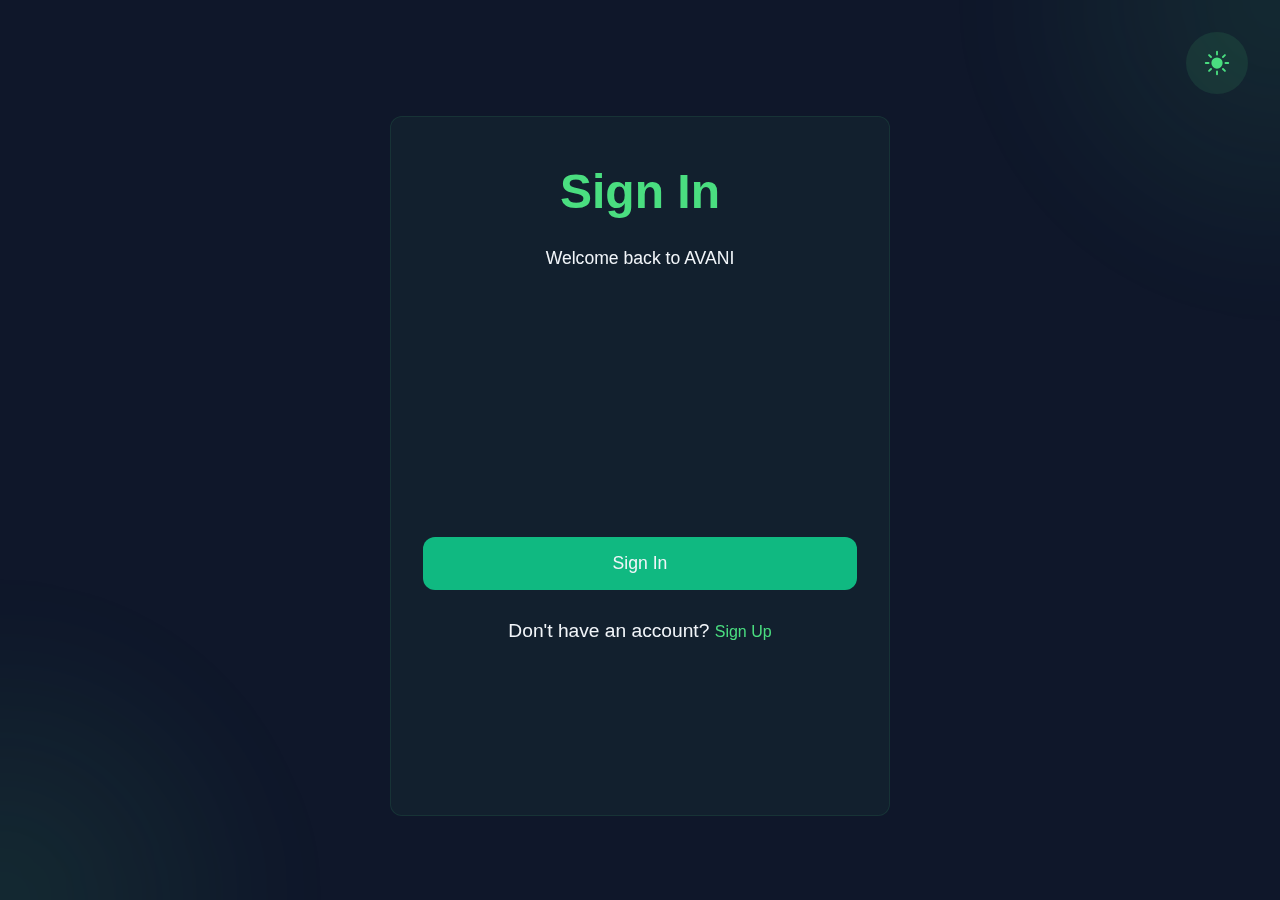
<file: Signin.html>
<!DOCTYPE html>
<html lang="en">
<head>
    <meta charset="UTF-8">
    <meta name="viewport" content="width=device-width, initial-scale=1.0">
    <title>AVANI - Sign In</title>
    <link rel="icon" type="image/png" href="Assets/Frame 35 (2).png">
    <link rel="stylesheet" href="signin.css">
    <link rel="stylesheet" href="style.css">
    <script src="signin.js"></script>
    <!-- <script src="script.js"></script> -->
</head>
<body>
    <div class="gradient-blob blob-1"></div>
    <div class="gradient-blob blob-2"></div>
    <div class="main-content">
        <button class="theme-toggle" aria-label="Toggle theme">
            <svg class="theme-icon" viewBox="0 0 24 24">
                <path
                    d="M12 2.25a.75.75 0 01.75.75v2.25a.75.75 0 01-1.5 0V3a.75.75 0 01.75-.75zM7.5 12a4.5 4.5 0 119 0 4.5 4.5 0 01-9 0zM18.894 6.166a.75.75 0 00-1.06-1.06l-1.591 1.59a.75.75 0 101.06 1.061l1.591-1.59zM21.75 12a.75.75 0 01-.75.75h-2.25a.75.75 0 010-1.5H21a.75.75 0 01.75.75zM17.834 18.894a.75.75 0 001.06-1.06l-1.59-1.591a.75.75 0 10-1.061 1.06l1.59 1.591zM12 18a.75.75 0 01.75.75V21a.75.75 0 01-1.5 0v-2.25A.75.75 0 0112 18zM7.758 17.303a.75.75 0 00-1.061-1.06l-1.591 1.59a.75.75 0 001.06 1.061l1.591-1.59zM6 12a.75.75 0 01-.75.75H3a.75.75 0 010-1.5h2.25A.75.75 0 016 12zM6.697 7.757a.75.75 0 001.06-1.06l-1.59-1.591a.75.75 0 00-1.061 1.06l1.59 1.591z" />
            </svg>
        </button>
        
        <div class="auth-container">
            <div class="auth-card description">
                <!-- Sign In (Front) -->
                <div class="card-side card-front">
                    <div class="auth-header">
                        <h2>Sign In</h2>
                        <p>Welcome back to AVANI</p>
                    </div>
                    
                    <form>
                        <div class="form-group">
                            <label for="email">Email Address</label>
                            <input type="email" id="email" class="form-control" placeholder="Enter email" required>
                        </div>
                        
                        <div class="form-group">
                            <label for="password">Password</label>
                            <input type="password" id="password" class="form-control" placeholder="Enter password" required>
                        </div>
                        
                        <button type="submit" class="submit-btn">Sign In</button>
                    </form>
                    
                    <div class="auth-footer">
                        <p>Don't have an account? <button type="button" class="toggle-btn" id="sign">Sign Up</button></p>
                    </div>
                </div>
                
                <!-- Sign Up (Back) -->
                <div class="card-side card-back">
                    <div class="auth-header">
                        <h2>Create Account</h2>
                        <p>Join AVANI's sustainable community</p>
                    </div>
                    
                    <form>
                        <div class="form-group">
                            <label for="name">Full Name</label>
                            <input type="text" id="name" class="form-control" placeholder="Enter name" required>
                        </div>
                        
                        <div class="form-group">
                            <label for="signup-email">Email Address</label>
                            <input type="email" id="signup-email" class="form-control" placeholder="Enter email" required>
                        </div>
                        
                        <div class="form-group">
                            <label for="signup-password">Password</label>
                            <input type="password" id="signup-password" class="form-control" placeholder="Enter password" required>
                        </div>
                        
                        <button type="submit" class="submit-btn">Sign Up</button>
                    </form>
                    
                    <div class="auth-footer">
                        <p>Already have an account? <button type="button" class="toggle-btn" id="sign">Sign In</button></p>
                    </div>
                </div>
            </div>
        </div>
    </div>
    
    <script>
        
    </script>
</body>
</html>
</file>
<file: signin.css>
.main-content {
    flex: 1;
    display: flex;
    flex-direction: column;
    align-items: center;
    justify-content: center;
    overflow-y: auto;
    margin: auto !important;
}

.auth-container {
    width: 100%;
    max-width: 500px;
    perspective: 1000px;
}

.auth-card {
    transition: transform 0.8s;
    transform-style: preserve-3d;
    height: 700px;
}

.card-side {
    position: absolute;
    width: calc(100% - 4rem);
    height: 100%;
    backface-visibility: hidden;
    display: flex;
    flex-direction: column;
}

.card-back {
    transform: rotateY(180deg);
}

.auth-container.flipped .auth-card {
    transform: rotateY(180deg);
}

.auth-header {
    text-align: center;
    margin-bottom: 2rem;
}

.auth-header h2 {
    color: var(--primary);
    font-size: 3rem;
    margin-bottom: 0.5rem;
}

.auth-header p {
    color: var(--text-light);
    font-size: 1.1rem;
}

.auth-header p.light-mode,
.form-group label.light-mode,
.form-group input.light-mode,
.form-group input.light-mode::placeholder{
    color: var(--text-dark);
}

.form-group label {
    display: block;
    margin-bottom: 0.5rem;
    font-size: 0.9rem;
    color: #cbd5e0;
}

.auth-footer {
    text-align: center;
    margin-top: 1.5rem;
}

.auth-footer button {
    color: var(--primary);
    text-decoration: none;
    font-weight: 500;
    transition: color 0.3s ease;
    background: none;
    border: none;
    font-weight: 500;
    cursor: pointer;
    font-size: 1rem;
}

.auth-footer button:hover {
    color: var(--primary-dark);
    text-decoration: none;
}

/* Animation for input fields */
@keyframes fadeInUp {
    from {
        opacity: 0;
        transform: translateY(10px);
    }

    to {
        opacity: 1;
        transform: translateY(0);
    }
}

.form-group {
    animation: fadeInUp 0.5s ease forwards;
    opacity: 0;
}

.form-group:nth-child(1) {
    animation-delay: 0.1s;
}

.form-group:nth-child(2) {
    animation-delay: 0.2s;
}

.form-group:nth-child(3) {
    animation-delay: 0.3s;
}
</file>
<file: style.css>
:root {
    --primary: #4ade80;
    --primary-dark: #22c55e;
    --primary-light: #86efac;
    --bg-dark: #0f172a;
    --bg-light: #f8fafc;
    --text-dark: #1e293b;
    --text-light: #f1f5f9;
    --accent: #10b981;
    --transition: all 0.3s ease-in-out;
    --hover-color: rgba(74, 222, 128, 0.1);
}

* {
    margin: 0;
    padding: 0;
    box-sizing: border-box;
    font-family: -apple-system, BlinkMacSystemFont, 'Segoe UI', Roboto, Oxygen, Ubuntu, Cantarell, sans-serif;
}

body {
    background-color: var(--bg-dark);
    color: var(--text-light);
    transition: all 0.5s ease;
    overflow-x: hidden;
}

body.light-mode {
    background-color: var(--bg-light);
    color: var(--text-dark);
}

/* Scrollbar Styling */
::-webkit-scrollbar {
    width: 8px;
}

::-webkit-scrollbar-track {
    background: var(--secondary-color);
}

::-webkit-scrollbar-thumb {
    background: var(--hover-color);
    border-radius: 4px;
}

.sidebar {
    position: fixed;
    width: 250px;
    height: 100vh;
    /* background-color: rgba(0, 0, 0, 0.2); */
    background-color: rgba(123, 193, 161, 0.2);
    padding: 2rem;
    backdrop-filter: blur(10px);
    border-right: 1px solid rgba(255, 255, 255, 0.1);
}

.logo {
    text-shadow: 0 0 10px var(--primary-light);
    margin-bottom: 3rem;
}

.logo img {
    width: 80%;
    margin: auto;
    display: flex;
}

/* changing */
.nav-item {
    font-size: 18px;
    opacity: 0;
    transition: all 0.3s ease;
    transform: translateX(-20px);
    animation: slideIn 0.5s ease forwards;
    padding: 15px 15px;
    margin: 8px 0;
    cursor: pointer;
    transition: var(--transition);
    border-radius: 6px;
    display: flex;
    align-items: center;
    gap: 10px;
    position: relative;
    overflow: hidden;
}

.nav-item::before {
    content: '';
    position: absolute;
    left: -100%;
    top: 0;
    width: 100%;
    height: 100%;
    background: linear-gradient(90deg, transparent, rgba(255, 255, 255, 0.1), transparent);
    transition: var(--transition);
}

.nav-item:hover::before {
    left: 100%;
}

.nav-item:hover {
    background-color: rgba(74, 222, 128, 0.05);
    transform: translateX(5px);
}

.nav-item:nth-child(2) {
    animation-delay: 0.2s;
}

.nav-item:nth-child(3) {
    animation-delay: 0.3s;
}

.nav-item:nth-child(4) {
    animation-delay: 0.4s;
}

.nav-item:nth-child(5) {
    animation-delay: 0.5s;
}

.main-content {
    margin-left: 250px;
    padding: 2rem;
    max-width: 100%;
    min-height: 100vh;
    position: relative;
    padding-bottom: 0;
}

.theme-toggle {
    height: 62px;
    position: fixed;
    top: 2rem;
    right: 2rem;
    z-index: 1;
    background: none;
    border: none;
    color: inherit;
    cursor: pointer;
    font-size: 1.5rem;
    padding: 1rem;
    border-radius: 50%;
    background-color: rgba(74, 222, 128, 0.1);
    transition: all 0.3s ease;
    animation: float 3s ease-in-out infinite;
}

.theme-toggle:hover {
    background-color: rgba(74, 222, 128, 0.2);
    transform: scale(1.1) rotate(45deg);
}

.theme-icon {
    width: 30px;
}

.theme-icon path {
    fill: var(--primary)
}

.content-section {
    opacity: 0;
    transform: translateY(20px);
    animation: fadeUp 0.5s ease forwards 0.5s;
    position: relative;
}

.title {
    color: var(--primary);
    font-size: 3rem;
    margin-bottom: 1.5rem;
    position: relative;
    display: inline-block;
}

.title::after {
    content: '';
    position: absolute;
    bottom: -5px;
    left: 0;
    width: 0;
    height: 3px;
    background: var(--primary);
    transition: width 0.3s ease;
}

.title:hover::after {
    width: 100%;
}

.block {
    margin-top: 32px;
}

.block:nth-child(1) {
    margin-top: 0px;
}

.description {
    font-size: 1.2rem;
    line-height: 1.8;
    max-width: 100%;
    position: relative;
    padding: 2rem;
    background-color: rgba(74, 222, 128, 0.05);
    border-radius: 12px;
    border: 1px solid rgba(74, 222, 128, 0.1);
    transition: all 0.3s ease;
}

.description img{
    border-radius: 50%;
}

.description:hover {
    transform: translateY(-5px);
    box-shadow: 0 10px 20px rgba(0, 0, 0, 0.1);
}

.grid, .grid2 {
    display: grid;
    grid-template-columns: repeat(4, 1fr);
    place-items: center;
    gap: 50px;
}
.team div{
    font-size: 1rem;
    height: 300px;
}

.problem{
    grid-template-columns: repeat(3, 1fr);
}

.problem div{
    height: 410px;
}

.problem .item{
    justify-content: space-between;
}

.problem .item img{
    height: 110px;
}
.problem .item h2{
    height: 105px;
}
.problem .item p{
    height: 140px;
}

.grid2 {
    grid-template-columns: repeat(2, 1fr);
}

.grid2 .item:nth-child(5){
    grid-column: span 2;
}

.item {
    width: 100%;
    height: 100%;
    display: flex;
    justify-content: center;
    align-items: center;
    flex-direction: column;
    background-color: rgba(74, 222, 128, 0.05);
    padding: 20px;
    border-radius: 10px;
    text-align: center;
    transition: var(--transition);
    position: relative;
    overflow: hidden;
    box-shadow: 0 4px 15px rgba(0, 0, 0, 0.1);
}

.team-icon{
    border-radius: 50%;
    border: 3px solid var(--accent);
    padding: 3px;
    height: 160px !important;
    width: 160px;
    margin: 10px;
}

.item img {
    height: 100px;
    transition: var(--transition);
}

.item::before {
    content: '';
    position: absolute;
    top: 0;
    left: -100%;
    width: 100%;
    height: 100%;
    background: linear-gradient(90deg, transparent, rgba(255, 255, 255, 0.1), transparent);
    transition: var(--transition);
}

.item:hover::before {
    left: 100%;
}

.item:hover {
    transform: translateY(-5px);
    box-shadow: 0 6px 20px rgba(0, 0, 0, 0.2);
}

.item:hover img {
    transform: scale(1.05);
}


/* Decorative elements */
.gradient-blob {
    position: fixed;
    width: 600px;
    height: 600px;
    background: radial-gradient(circle, rgba(74, 222, 128, 0.1) 0%, transparent 70%);
    border-radius: 50%;
    filter: blur(40px);
    z-index: -1;
    animation: blob 15s ease-in-out infinite;
}

.blob-1 {
    top: -300px;
    right: -300px;
}

.blob-2 {
    bottom: -300px;
    left: -300px;
}

.view{
    display: flex;
    justify-content: center;
    align-items: center;
}

.form-group {
    margin-bottom: 1.5rem;
}

.form-control {
    width: 100%;
    padding: 1rem;
    /* border: 2px solid var(--input-border); */
    border: 2px solid rgba(74, 222, 128, 0.1);
    border-radius: 0.75rem;
    background-color: var(--input-bg);
    color: var(--text-light);
    font-size: 1.1rem;
    transition: all 0.3s ease;
}

.form-control:focus {
    outline: none;
    border-color: var(--accent);
    box-shadow: 0 0 0 3px rgba(16, 185, 129, 0.2);
}

.form-control::placeholder {
    color: var(--text-light);
}

textarea.form-control {
    min-height: 120px;
    resize: vertical;
}

.submit-btn {
    width: 100%;
    padding: 1rem;
    background-color: var(--accent);
    color: var(--text-light);
    border: none;
    border-radius: 0.75rem;
    cursor: pointer;
    font-size: 1.1rem;
    font-weight: 500;
    transition: all 0.3s ease;
    display: flex;
    align-items: center;
    justify-content: center;
    gap: 0.5rem;
}

.submit-btn:hover:not(:disabled) {
    /* background-color: var(--accent); */
    transform: scale(1.02);
}

.submit-btn:disabled {
    opacity: 0.7;
    cursor: not-allowed;
}

.spinner {
    width: 20px;
    height: 20px;
    border: 3px solid #ffffff;
    border-top: 3px solid transparent;
    border-radius: 50%;
    animation: spin 1s linear infinite;
    display: none;
}

.success-message {
    display: none;
    background-color: var(--accent);
    color: var(--text-light);
    padding: 1rem;
    border-radius: 0.75rem;
    margin-bottom: 1rem;
    animation: slideDown 0.3s ease;
}

.flex{
    display: flex;
    justify-content: space-between;
    align-items: center;
    margin-left: 250px;
    margin-top: 4rem;
    height: 50px;
    background-color: rgba(123, 193, 161, 0.1);
}
.flex div {
    padding: 0 50px;
    color: rgba(255, 255, 255, 0.75);
}

.container{
    grid-template-columns: repeat(5, 1fr);
}

.card h2{
    /* transform: translateY(-50%); */
    transition: transform 0.3s ease;
}

.card:hover h2 {
    transform: translateY(-120%);
}


.details {
    position: absolute;
    bottom: -100%;
    left: 0;
    width: 100%;
    padding: 20px;
    background: var(--accent);
    color: var(--text-light);
    font-size: 1.2rem;
    line-height: 1.4;
    box-sizing: border-box;
    transition: bottom 0.3s ease;
    height: 100%;
    display: flex;
    align-items: center;
    justify-content: center;
    text-align: center;
}

.card:hover .details {
    bottom: 0;
}

/* Add a subtle glow effect on hover */
.card:hover {
    box-shadow: 0 8px 16px rgba(16, 185, 129, 0.2);
}

@keyframes spin {
    0% { transform: rotate(0deg); }
    100% { transform: rotate(360deg); }
}

@keyframes slideDown {
    from { transform: translateY(-20px); opacity: 0; }
    to { transform: translateY(0); opacity: 1; }
}

@keyframes glow {
    from {
        opacity: 0.7;
    }

    to {
        opacity: 1;
    }
}

@keyframes slideIn {
    to {
        opacity: 1;
        transform: translateX(0);
    }
}

@keyframes fadeUp {
    to {
        opacity: 1;
        transform: translateY(0);
    }
}

@keyframes float {
    0%,
    100% {
        transform: translateY(0);
    }

    50% {
        transform: translateY(-10px);
    }
}

@keyframes scaleIn {
    to {
        transform: scaleX(1);
    }
}

@keyframes blob {

    0%,
    100% {
        transform: translate(0, 0) scale(1);
    }

    25% {
        transform: translate(50px, 50px) scale(1.1);
    }

    50% {
        transform: translate(-30px, 20px) scale(0.9);
    }

    75% {
        transform: translate(20px, -50px) scale(1.05);
    }
}
</file>
